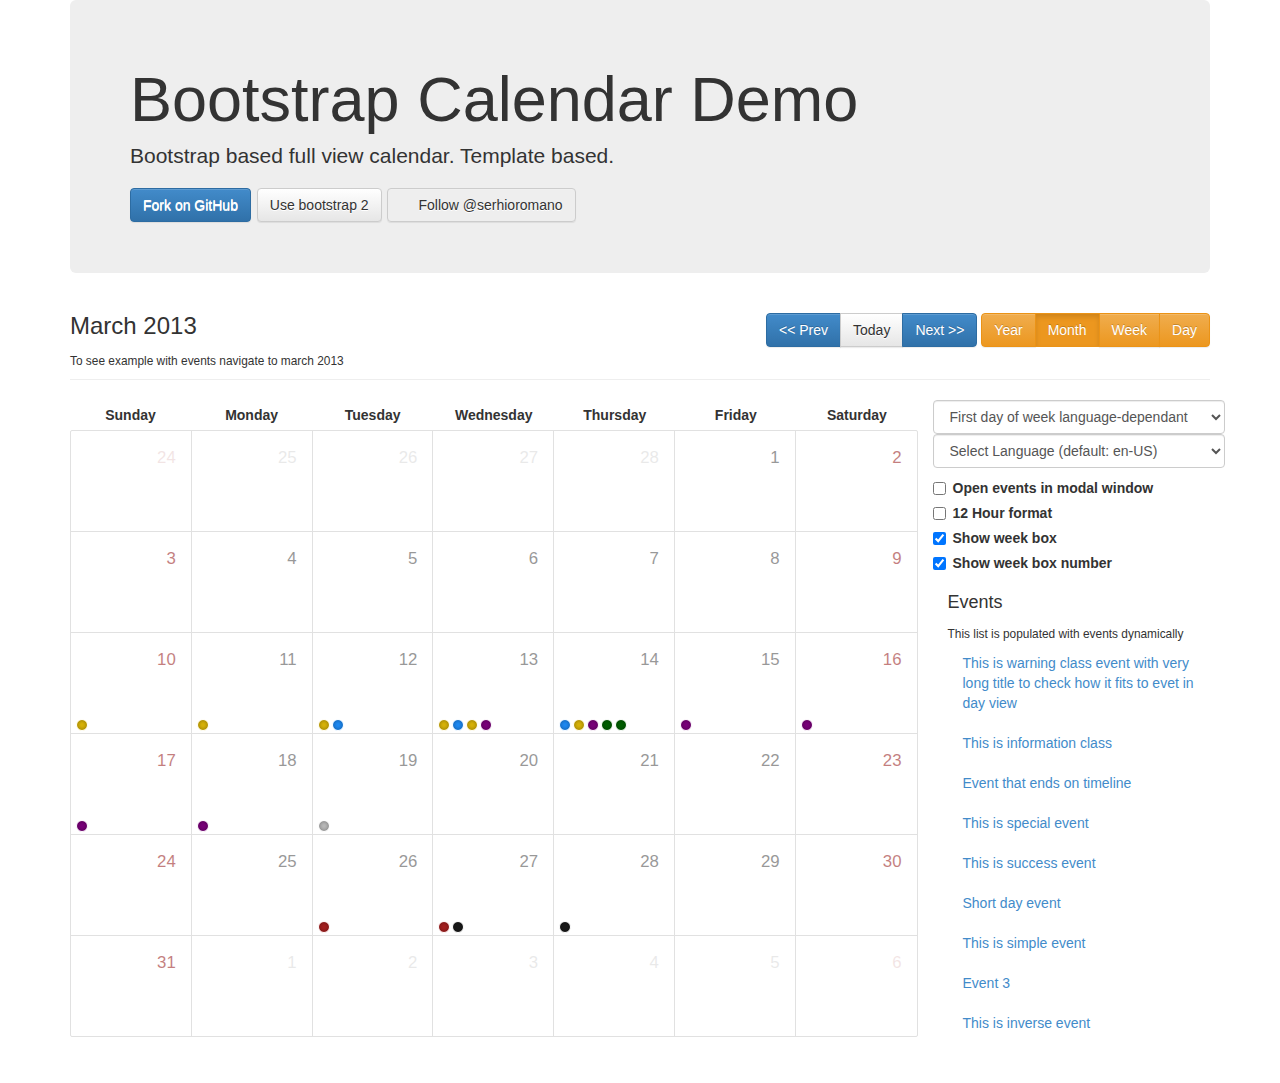
<file: calendar.html>
<!DOCTYPE html>
<html>
<head>
	<title>Twitter Bootstrap jQuery Calendar component</title>

	<meta name="description" content="Full view calendar component for twitter bootstrap with year, month, week, day views.">
	<meta name="keywords" content="jQuery,Bootstrap,Calendar,HTML,CSS,JavaScript,responsive,month,week,year,day">
	<meta name="author" content="Serhioromano">
	<meta charset="UTF-8">

	<link rel="stylesheet" href="components/bootstrap3/css/bootstrap.min.css">
	<link rel="stylesheet" href="components/bootstrap3/css/bootstrap-theme.min.css">
	<link rel="stylesheet" href="css/calendar.css">

	<style type="text/css">
		.btn-twitter {
			padding-left: 30px;
			background: rgba(0, 0, 0, 0) url(https://platform.twitter.com/widgets/images/btn.27237bab4db188ca749164efd38861b0.png) -20px 9px no-repeat;
		}
		.btn-twitter:hover {
			background-position:  -21px -16px;
		}
	</style>
</head>
<body>
<div class="container">
	<div class="jumbotron">
		<h1>Bootstrap Calendar Demo</h1>

		<p>Bootstrap based full view calendar. Template based.</p>

		<a class="btn btn-default btn-primary" href="https://github.com/Serhioromano/bootstrap-calendar">Fork on GitHub</a>
		<a class="btn btn-default" href="index.html">Use bootstrap 2</a>
		<a href="https://twitter.com/serhioromano" class="btn btn-default btn-twitter" data-show-count="false" data-size="large">Follow @serhioromano</a>
		<script>!function(d,s,id){var js,fjs=d.getElementsByTagName(s)[0],p=/^http:/.test(d.location)?'http':'https';if(!d.getElementById(id)){js=d.createElement(s);js.id=id;js.src=p+'://platform.twitter.com/widgets.js';fjs.parentNode.insertBefore(js,fjs);}}(document, 'script', 'twitter-wjs');
		</script>
	</div>

	<div class="page-header">

		<div class="pull-right form-inline">
			<div class="btn-group">
				<button class="btn btn-primary" data-calendar-nav="prev"><< Prev</button>
				<button class="btn btn-default" data-calendar-nav="today">Today</button>
				<button class="btn btn-primary" data-calendar-nav="next">Next >></button>
			</div>
			<div class="btn-group">
				<button class="btn btn-warning" data-calendar-view="year">Year</button>
				<button class="btn btn-warning active" data-calendar-view="month">Month</button>
				<button class="btn btn-warning" data-calendar-view="week">Week</button>
				<button class="btn btn-warning" data-calendar-view="day">Day</button>
			</div>
		</div>

		<h3></h3>
		<small>To see example with events navigate to march 2013</small>
	</div>

	<div class="row">
		<div class="col-md-9">
			<div id="calendar"></div>
		</div>
		<div class="col-md-3">
			<div class="row">
				<select id="first_day" class="form-control">
					<option value="" selected="selected">First day of week language-dependant</option>
					<option value="2">First day of week is Sunday</option>
					<option value="1">First day of week is Monday</option>
				</select>
				<select id="language" class="form-control">
					<option value="">Select Language (default: en-US)</option>
					<option value="bg-BG">Bulgarian</option>
					<option value="nl-NL">Dutch</option>
					<option value="fr-FR">French</option>
					<option value="de-DE">German</option>
					<option value="el-GR">Greek</option>
					<option value="hu-HU">Hungarian</option>
					<option value="id-ID">Bahasa Indonesia</option>
					<option value="it-IT">Italian</option>
					<option value="pl-PL">Polish</option>
					<option value="pt-BR">Portuguese (Brazil)</option>
					<option value="ro-RO">Romania</option>
					<option value="es-CO">Spanish (Colombia)</option>
					<option value="es-MX">Spanish (Mexico)</option>
					<option value="es-ES">Spanish (Spain)</option>
					<option value="ru-RU">Russian</option>
					<option value="sk-SR">Slovak</option>
					<option value="sv-SE">Swedish</option>
					<option value="ko-KR">Korean</option>
					<option value="zh-TW">繁體中文</option>
					<option value="th-TH">Thai (Thailand)</option>
				</select>
				<label class="checkbox">
					<input type="checkbox" value="#events-modal" id="events-in-modal"> Open events in modal window
				</label>
				<label class="checkbox">
					<input type="checkbox" id="format-12-hours"> 12 Hour format
				</label>
				<label class="checkbox">
					<input type="checkbox" id="show_wb" checked> Show week box
				</label>
				<label class="checkbox">
					<input type="checkbox" id="show_wbn" checked> Show week box number
				</label>
			</div>

			<h4>Events</h4>
			<small>This list is populated with events dynamically</small>
			<ul id="eventlist" class="nav nav-list"></ul>
		</div>
	</div>

	<div class="clearfix"></div>
	<br><br>
	<div id="disqus_thread"></div>
	<noscript>Please enable JavaScript to view the <a href="http://disqus.com/?ref_noscript">comments powered by Disqus.</a></noscript>

	<div class="modal fade" id="events-modal" tabindex="-1" role="dialog" aria-labelledby="myModalLabel" aria-hidden="true">
		<div class="modal-dialog">
			<div class="modal-content">
				<div class="modal-header">
					<button type="button" class="close" data-dismiss="modal" aria-hidden="true">&times;</button>
					<h3 class="modal-title">Event</h3>
				</div>
				<div class="modal-body" style="height: 400px">
				</div>
				<div class="modal-footer">
					<button type="button" class="btn btn-default" data-dismiss="modal">Close</button>
				</div>
			</div>
		</div>
	</div>

	<script type="text/javascript" src="components/jquery/jquery.min.js"></script>
	<script type="text/javascript" src="components/underscore/underscore-min.js"></script>
	<script type="text/javascript" src="components/bootstrap3/js/bootstrap.min.js"></script>
	<script type="text/javascript" src="components/jstimezonedetect/jstz.min.js"></script>
	<script type="text/javascript" src="js/language/bg-BG.js"></script>
	<script type="text/javascript" src="js/language/nl-NL.js"></script>
	<script type="text/javascript" src="js/language/fr-FR.js"></script>
	<script type="text/javascript" src="js/language/de-DE.js"></script>
	<script type="text/javascript" src="js/language/el-GR.js"></script>
	<script type="text/javascript" src="js/language/it-IT.js"></script>
	<script type="text/javascript" src="js/language/hu-HU.js"></script>
	<script type="text/javascript" src="js/language/pl-PL.js"></script>
	<script type="text/javascript" src="js/language/pt-BR.js"></script>
	<script type="text/javascript" src="js/language/ro-RO.js"></script>
	<script type="text/javascript" src="js/language/es-CO.js"></script>
	<script type="text/javascript" src="js/language/es-MX.js"></script>
	<script type="text/javascript" src="js/language/es-ES.js"></script>
	<script type="text/javascript" src="js/language/ru-RU.js"></script>
	<script type="text/javascript" src="js/language/sk-SR.js"></script>
	<script type="text/javascript" src="js/language/sv-SE.js"></script>
	<script type="text/javascript" src="js/language/zh-TW.js"></script>
	<script type="text/javascript" src="js/language/cs-CZ.js"></script>
	<script type="text/javascript" src="js/language/ko-KR.js"></script>
	<script type="text/javascript" src="js/language/id-ID.js"></script>
	<script type="text/javascript" src="js/language/th-TH.js"></script>
	<script type="text/javascript" src="js/calendar.js"></script>
	<script type="text/javascript" src="js/app.js"></script>

	<script type="text/javascript">
		var disqus_shortname = 'bootstrapcalendar'; // required: replace example with your forum shortname
		(function() {
			var dsq = document.createElement('script'); dsq.type = 'text/javascript'; dsq.async = true;
			dsq.src = '//' + disqus_shortname + '.disqus.com/embed.js';
			(document.getElementsByTagName('head')[0] || document.getElementsByTagName('body')[0]).appendChild(dsq);
		})();
	</script>
</div>
</body>
</html>
</file>
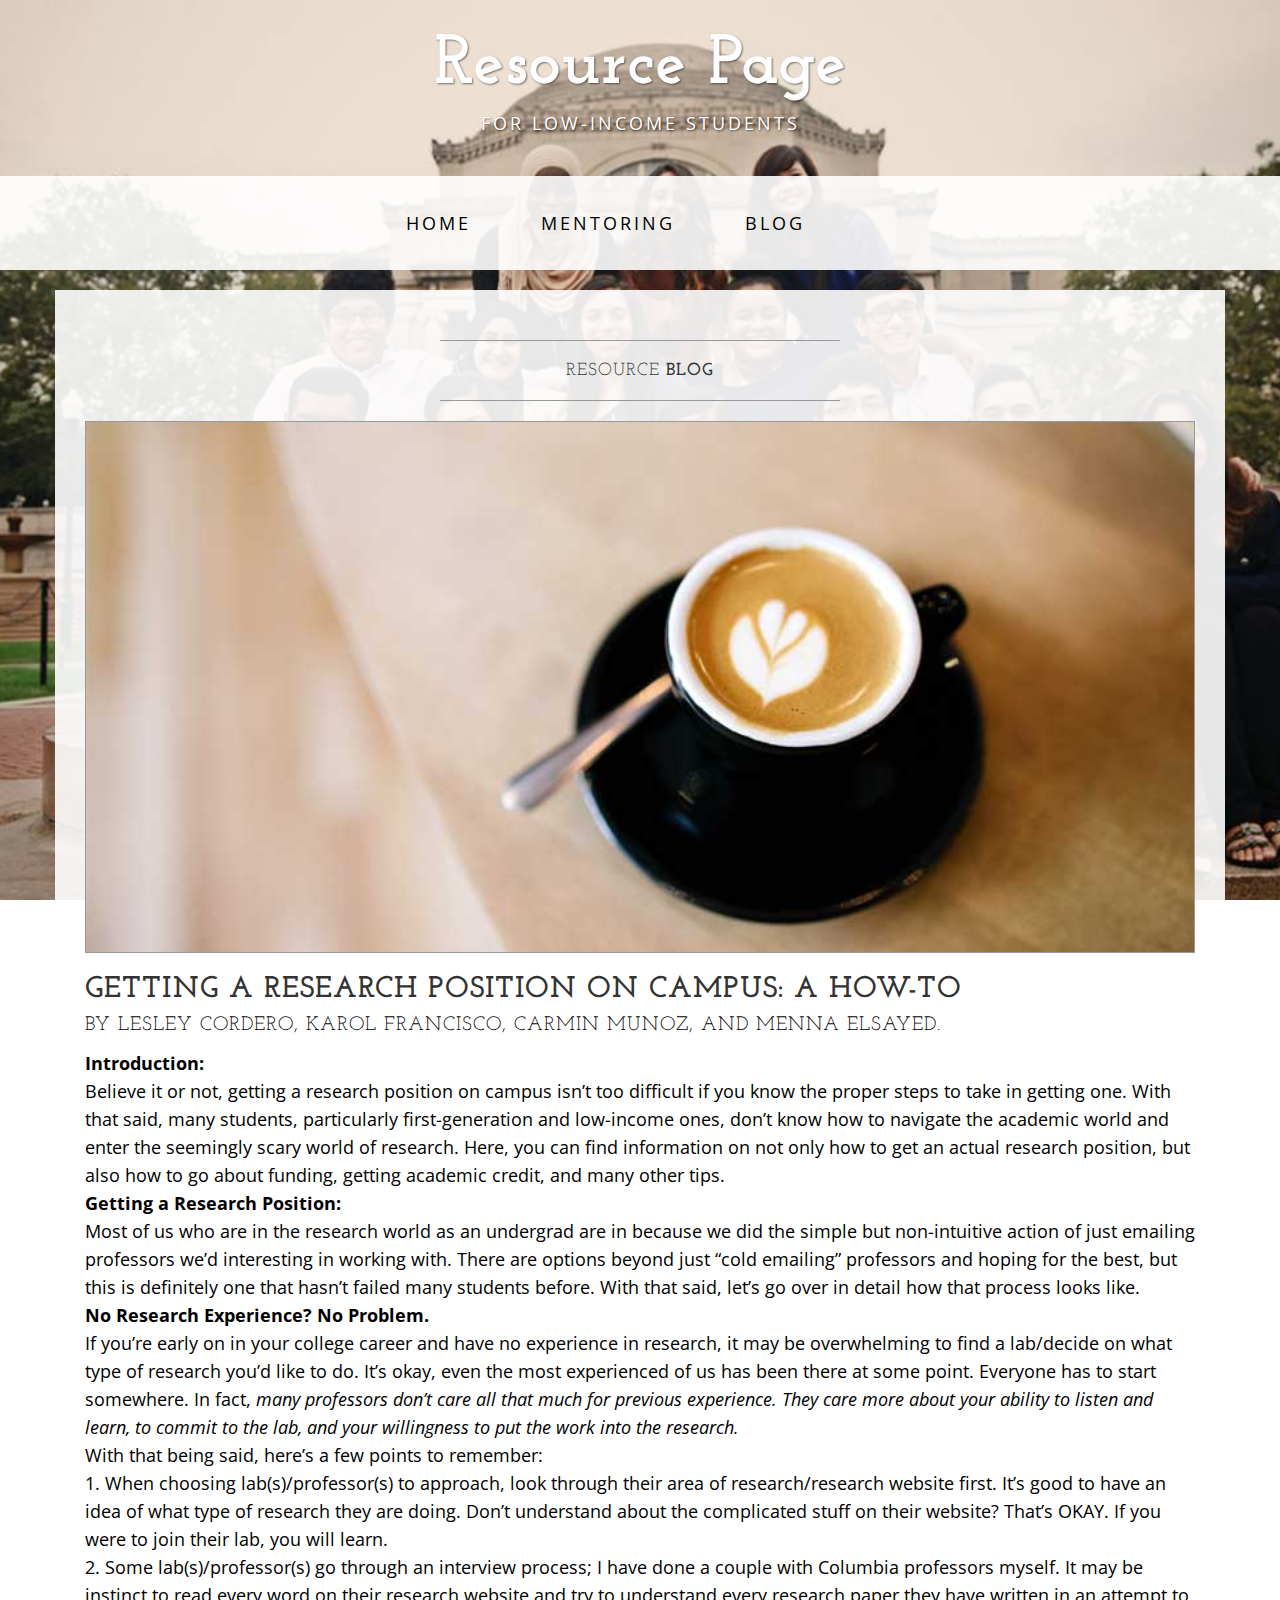
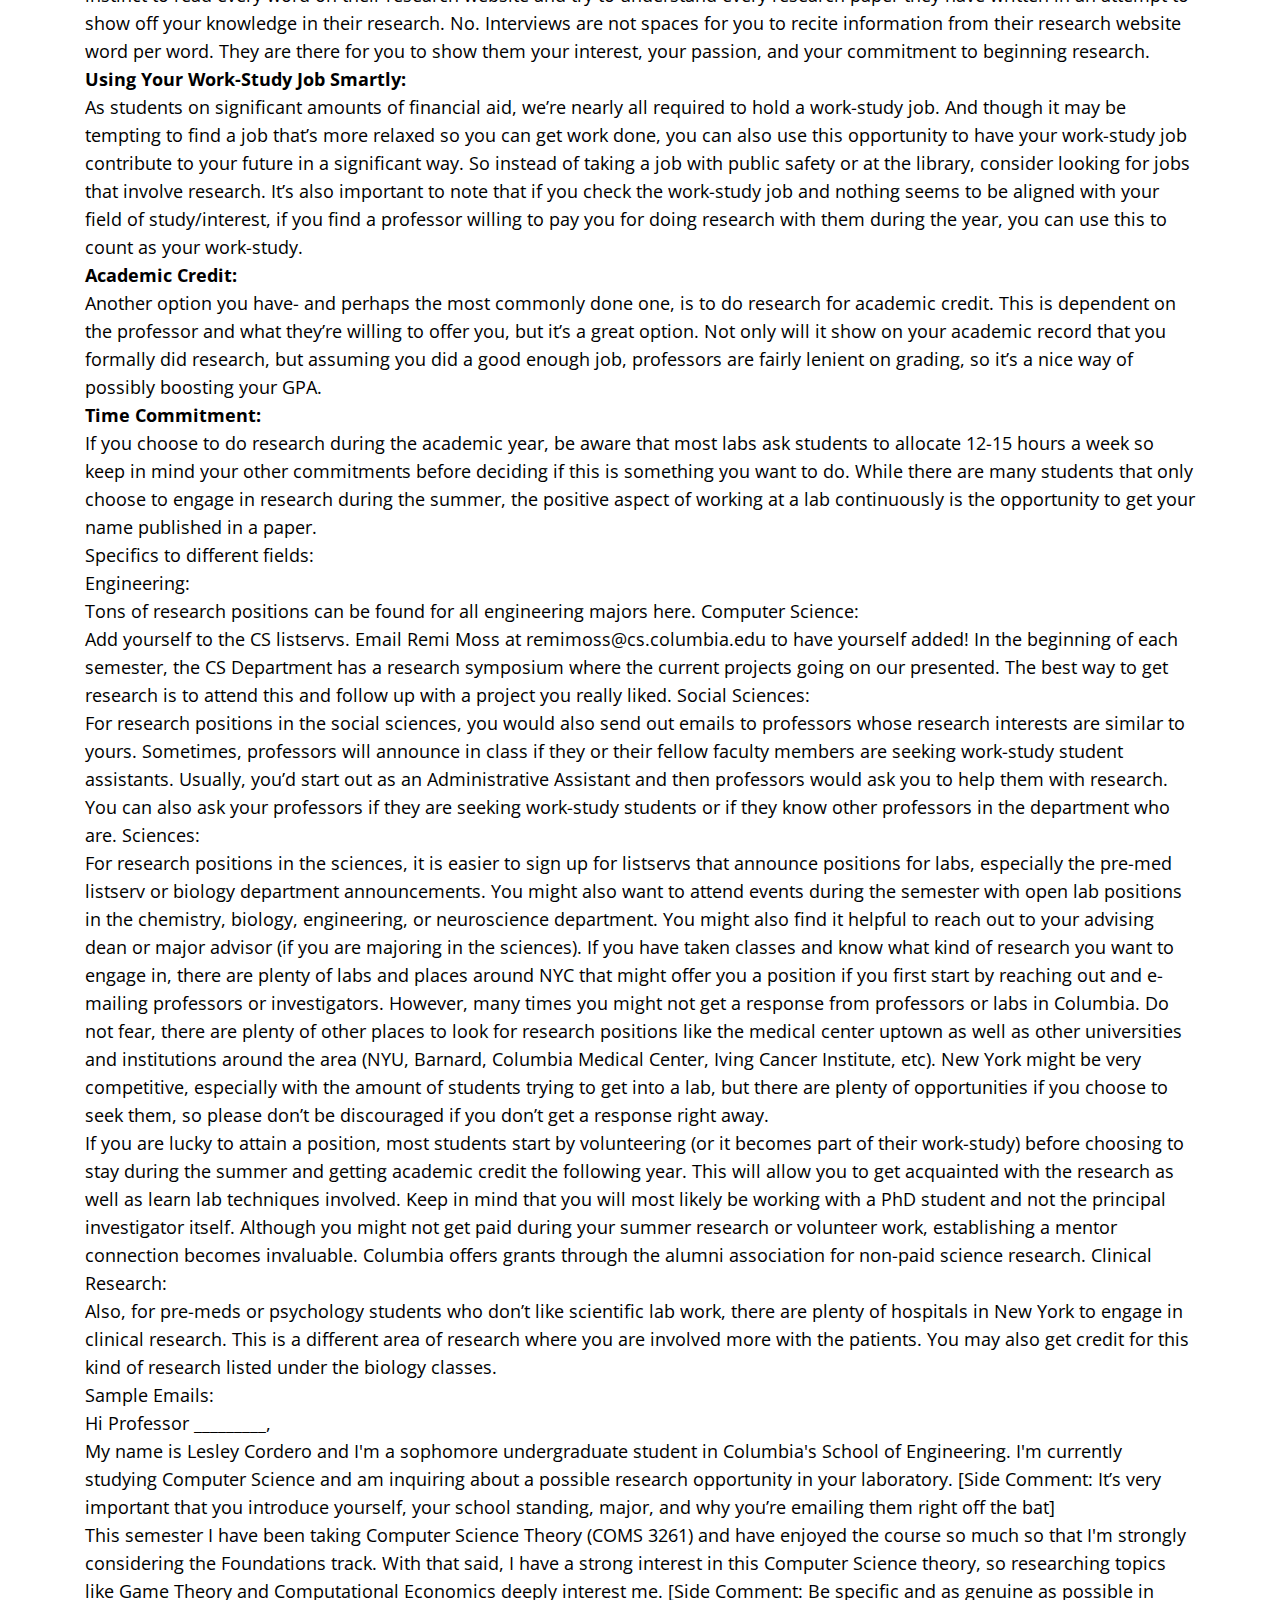
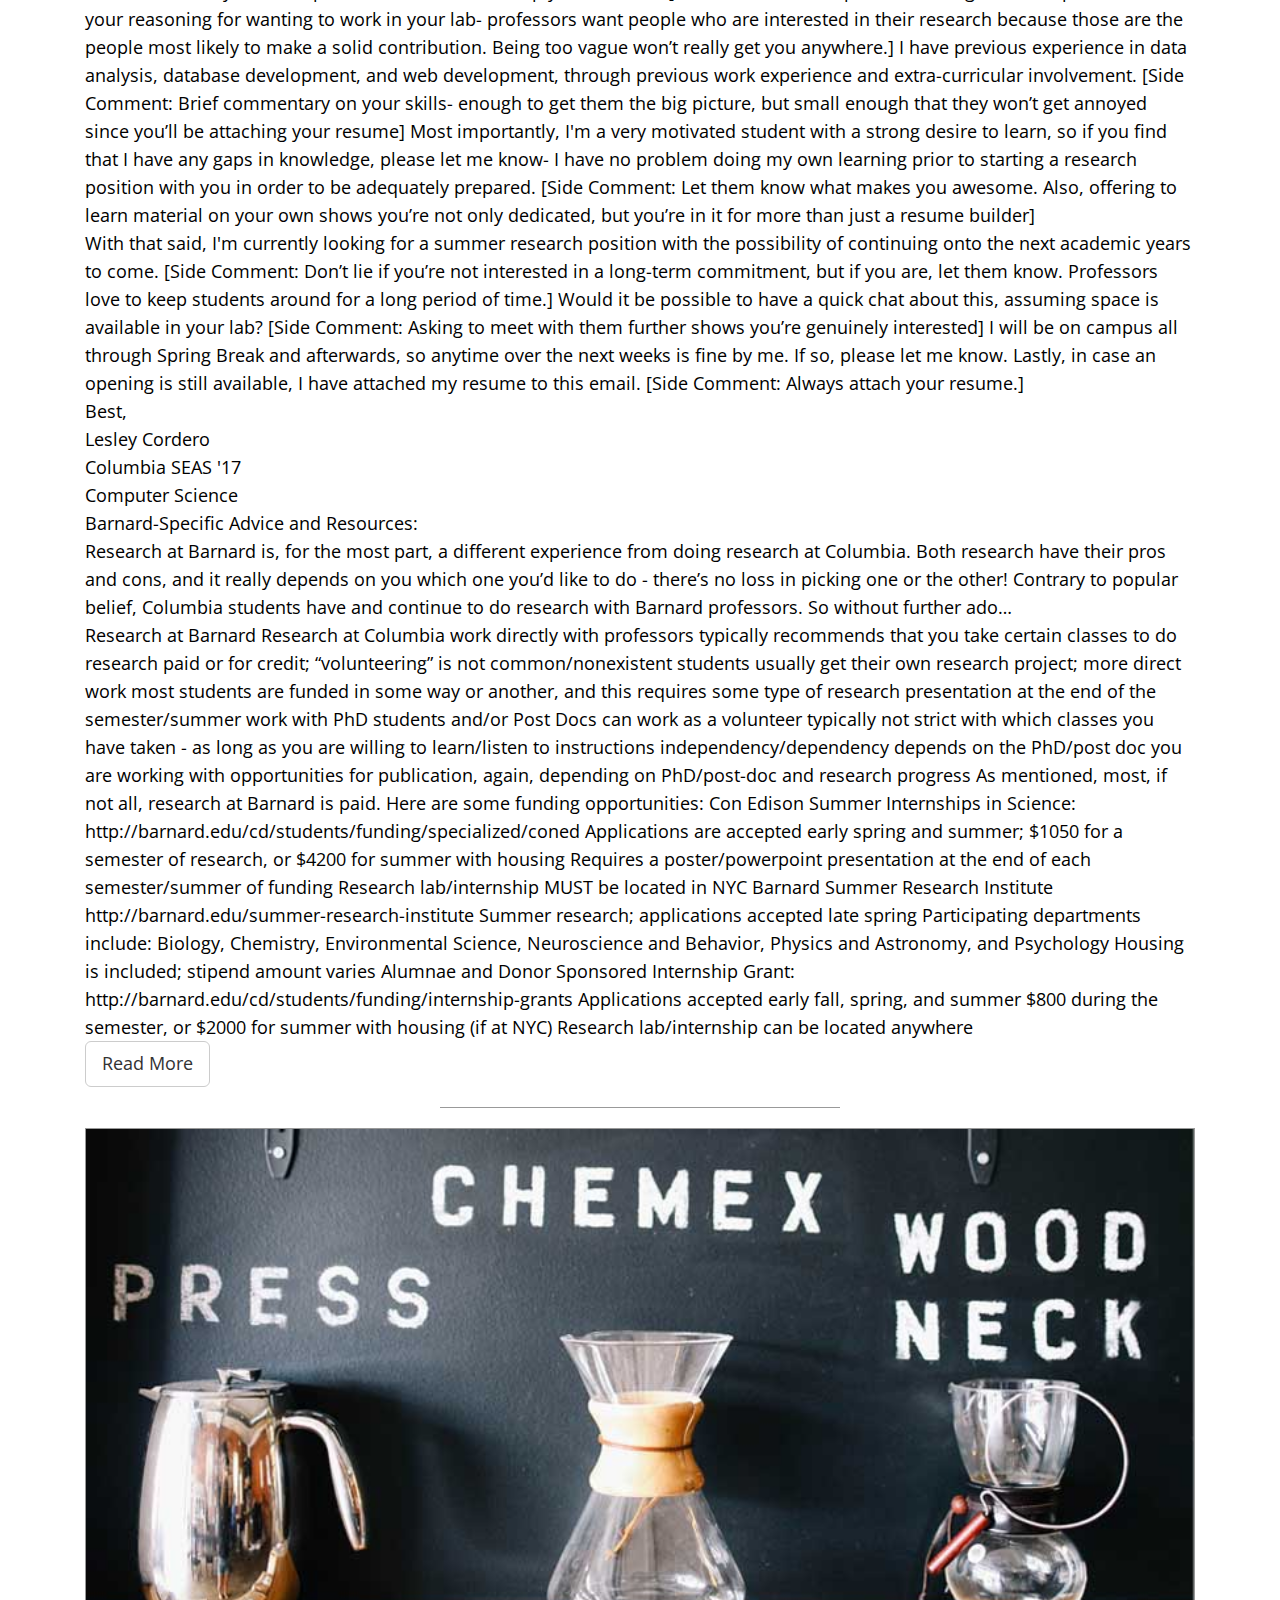
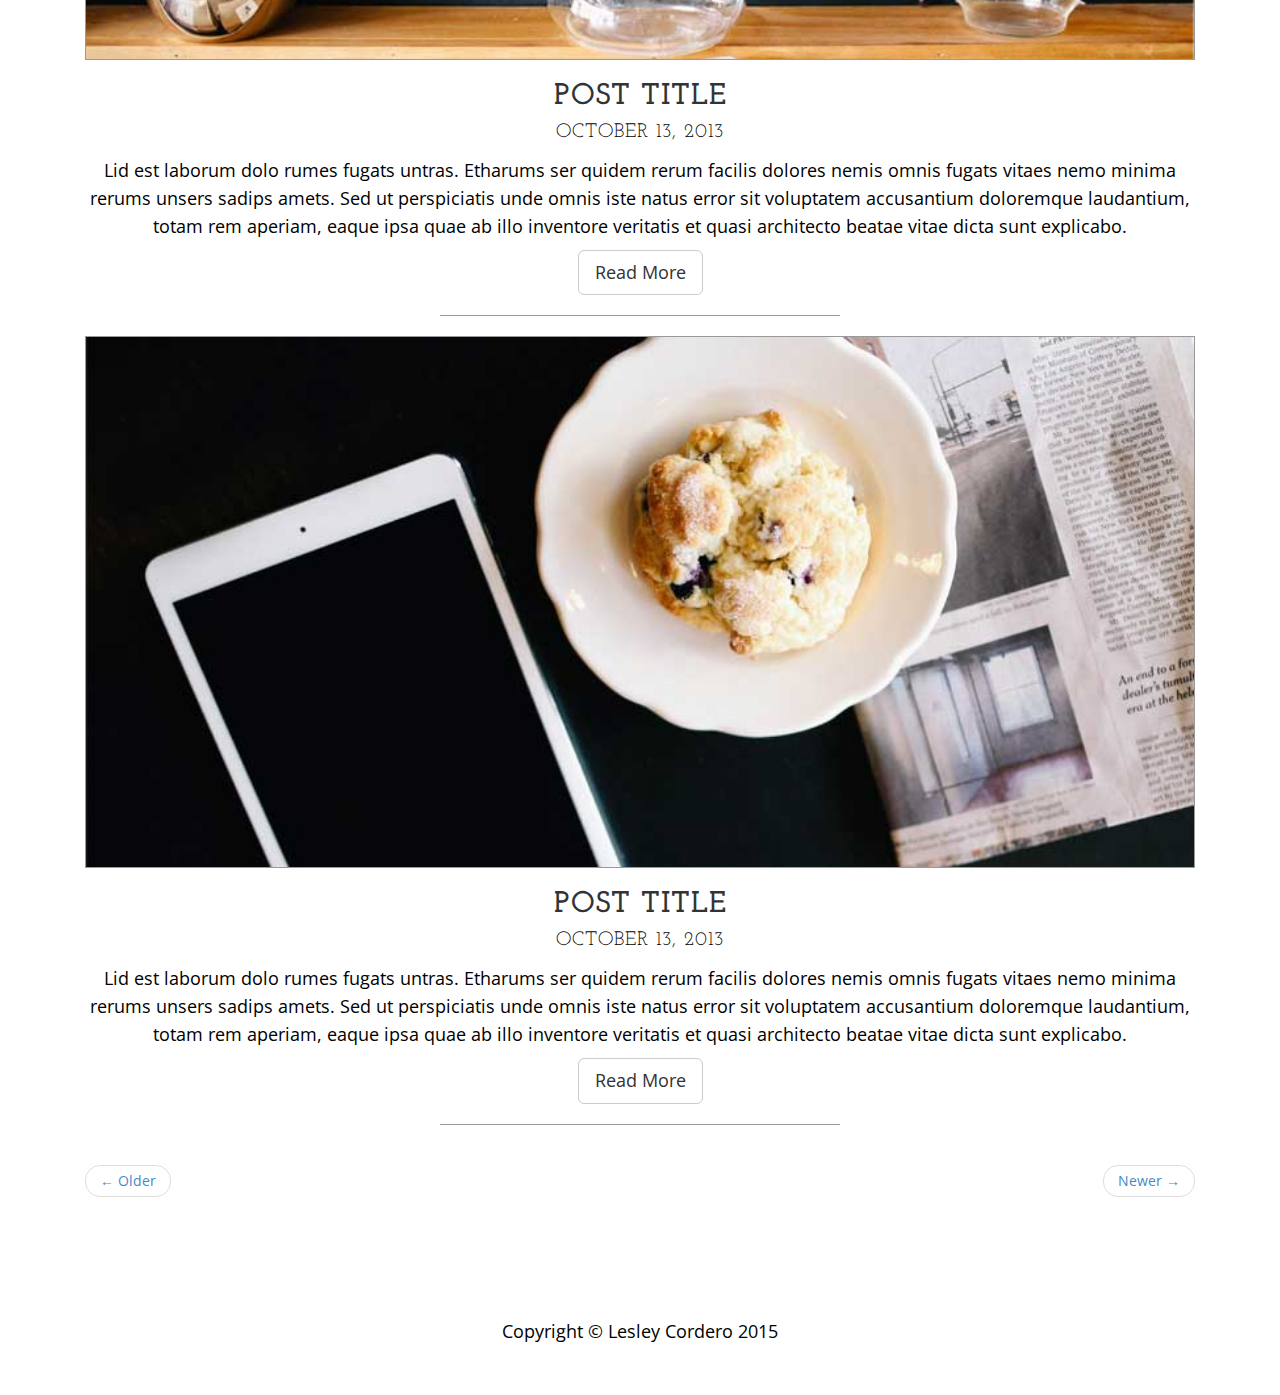
<file: resources.html>
<!DOCTYPE html>
<html lang="en">

<head>

    <meta charset="utf-8">
    <meta http-equiv="X-UA-Compatible" content="IE=edge">
    <meta name="viewport" content="width=device-width, initial-scale=1">
    <meta name="description" content="">
    <meta name="author" content="">

    <title>Resource Page</title>

    <!-- Bootstrap Core CSS -->
    <link href="css/bootstrap.min.css" rel="stylesheet">

    <!-- Custom CSS -->
    <link href="css/business-casual.css" rel="stylesheet">

    <!-- Fonts -->
    <link href="http://fonts.googleapis.com/css?family=Open+Sans:300italic,400italic,600italic,700italic,800italic,400,300,600,700,800" rel="stylesheet" type="text/css">
    <link href="http://fonts.googleapis.com/css?family=Josefin+Slab:100,300,400,600,700,100italic,300italic,400italic,600italic,700italic" rel="stylesheet" type="text/css">

    <!-- HTML5 Shim and Respond.js IE8 support of HTML5 elements and media queries -->
    <!-- WARNING: Respond.js doesn't work if you view the page via file:// -->
    <!--[if lt IE 9]>
        <script src="https://oss.maxcdn.com/libs/html5shiv/3.7.0/html5shiv.js"></script>
        <script src="https://oss.maxcdn.com/libs/respond.js/1.4.2/respond.min.js"></script>
    <![endif]-->

</head>

<body>

    <div class="brand">Resource Page</div>
    <div class="address-bar">for Low-Income Students</div>

    <!-- Navigation -->
    <nav class="navbar navbar-default" role="navigation">
        <div class="container">
            <!-- Brand and toggle get grouped for better mobile display -->
            <div class="navbar-header">
                <button type="button" class="navbar-toggle" data-toggle="collapse" data-target="#bs-example-navbar-collapse-1">
                    <span class="sr-only">Toggle navigation</span>
                    <span class="icon-bar"></span>
                    <span class="icon-bar"></span>
                    <span class="icon-bar"></span>
                </button>
                <!-- navbar-brand is hidden on larger screens, but visible when the menu is collapsed -->
                <a class="navbar-brand" href="index.html">Quest Scholars Network</a>
            </div>
            <!-- Collect the nav links, forms, and other content for toggling -->
            <div class="collapse navbar-collapse" id="bs-example-navbar-collapse-1">
                <ul class="nav navbar-nav">
                    <li>
                        <a href="index.html">Home</a>
                    </li>
                    <li>
                        <a href="mentoring.html">Mentoring</a>
                    </li>
                    <li>
                        <a href="resources.html">Blog</a>
                    </li>
                    <li>
                        <a href="#"></a>
                    </li>
                </ul>
            </div>
            <!-- /.navbar-collapse -->
        </div>
        <!-- /.container -->
    </nav>

    <div class="container">

        <div class="row">
            <div class="box">
                <div class="col-lg-12">
                    <hr>
                    <h2 class="intro-text text-center">Resource
                        <strong>blog</strong>
                    </h2>
                    <hr>
                </div>
                <div class="col-lg-12 text-left">
                    <img class="img-responsive img-border img-full" src="img/slide-1.jpg" alt="">
                    <h2>Getting a Research Position On Campus: a How-To
                        <br>
                        <small>by Lesley Cordero, Karol Francisco, Carmin Munoz, and Menna Elsayed.</small>
                    </h2>
                    <p>

<b>Introduction:</b><br>
    Believe it or not, getting a research position on campus isn’t too difficult if you know the proper steps to take in getting one. With that said, many students, particularly first-generation and low-income ones, don’t know how to navigate the academic world and enter the seemingly scary world of research. Here, you can find information on not only how to get an actual research position, but also how to go about funding, getting academic credit, and many other tips. <br>

<b>Getting a Research Position:</b><br>
    Most of us who are in the research world as an undergrad are in because we did the simple but non-intuitive action of just emailing professors we’d interesting in working with. There are options beyond just “cold emailing” professors and hoping for the best, but this is definitely one that hasn’t failed many students before. With that said, let’s go over in detail how that process looks like. <br>

<b>No Research Experience? No Problem.</b><br>
    If you’re early on in your college career and have no experience in research, it may be overwhelming to find a lab/decide on what type of research you’d like to do. It’s okay, even the most experienced of us has been there at some point. Everyone has to start somewhere. In fact, <i>many professors don’t care all that much for previous experience. They care more about your ability to listen and learn, to commit to the lab, and your willingness to put the work into the research.</i> <br>
    With that being said, here’s a few points to remember:<br>
    
1. When choosing lab(s)/professor(s) to approach, look through their area of research/research website first. It’s good to have an idea of what type of research they are doing. Don’t understand about the complicated stuff on their website? That’s OKAY. If you were to join their lab, you will learn.<br>

2. Some lab(s)/professor(s) go through an interview process; I have done a couple with Columbia professors myself. It may be instinct to read every word on their research website and try to understand every research paper they have written in an attempt to show off your knowledge in their research. No. Interviews are not spaces for you to recite information from their research website word per word. They are there for you to show them your interest, your passion, and your commitment to beginning research.<br>
    
<b>Using Your Work-Study Job Smartly: </b><br>
    As students on significant amounts of financial aid, we’re nearly all required to hold a work-study job. And though it may be tempting to find a job that’s more relaxed so you can get work done, you can also use this opportunity to have your work-study job contribute to your future in a significant way. 
    So instead of taking a job with public safety or at the library, consider looking for jobs that involve research. It’s also important to note that if you check the work-study job and nothing seems to be aligned with your field of study/interest, if you find a professor willing to pay you for doing research with them during the year, you can use this to count as your work-study. <br>

<b>Academic Credit:</b><br>
    Another option you have- and perhaps the most commonly done one, is to do research for academic credit. This is dependent on the professor and what they’re willing to offer you, but it’s a great option. Not only will it show on your academic record that you formally did research, but assuming you did a good enough job, professors are fairly lenient on grading, so it’s a nice way of possibly boosting your GPA. <br>

<b>Time Commitment:</b><br>
If you choose to do research during the academic year, be aware that most labs ask students to allocate 12-15 hours a week so keep in mind your other commitments before deciding if this is something you want to do. While there are many students that only choose to engage in research during the summer, the positive aspect of working at a lab continuously is the opportunity to get your name published in a paper. <br>

Specifics to different fields: <br>
Engineering: <br>
Tons of research positions can be found for all engineering majors here. 
Computer Science: <br>
Add yourself to the CS listservs. Email Remi Moss at remimoss@cs.columbia.edu to have yourself added!
In the beginning of each semester, the CS Department has a research symposium where the current projects going on our presented. The best way to get research is to attend this and follow up with a project you really liked.
Social Sciences:<br>
For research positions in the social sciences, you would also send out emails to professors whose research interests are similar to yours. Sometimes, professors will announce in class if they or their fellow faculty members are seeking work-study student assistants. Usually, you’d start out as an Administrative Assistant and then professors would ask you to help them with research. You can also ask your professors if they are seeking work-study students or if they know other professors in the department who are. 
Sciences:<br>
For research positions in the sciences, it is easier to sign up for listservs that announce positions for labs, especially the pre-med listserv or biology department announcements.
You might also want to attend events during the semester with open lab positions in the chemistry, biology, engineering, or neuroscience department. 
You might also find it helpful to reach out to your advising dean or major advisor (if you are majoring in the sciences). 
If you have taken classes and know what kind of research you want to engage in, there are plenty of labs and places around NYC that might offer you a position if you first start by reaching out and e-mailing professors or investigators. However, many times you might not get a response from professors or labs in Columbia. Do not fear, there are plenty of other places to look for research positions like the medical center uptown as well as other universities and institutions around the area (NYU, Barnard, Columbia Medical Center, Iving Cancer Institute, etc). New York might be very competitive, especially with the amount of students trying to get into a lab, but there are plenty of opportunities if you choose to seek them, so please don’t be discouraged if you don’t get a response right away. <br>
If you are lucky to attain a position, most students start by volunteering (or it becomes part of their work-study) before choosing to stay during the summer and getting academic credit the following year. This will allow you to get acquainted with the research as well as learn lab techniques involved. Keep in mind that you will most likely be working with a PhD student and not the principal investigator itself. Although you might not get paid during your summer research or volunteer work, establishing a mentor connection becomes invaluable. Columbia offers grants through the alumni association for non-paid science research.
Clinical Research:<br>
Also, for pre-meds or psychology students who don’t like scientific lab work, there are plenty of hospitals in New York to engage in clinical research. This is a different area of research where you are involved more with the patients. You may also get credit for this kind of research listed under the biology classes.<br>

Sample Emails:<br>

Hi Professor _________,<br>

My name is Lesley Cordero and I'm a sophomore undergraduate student in Columbia's School of Engineering. I'm currently studying Computer Science and am inquiring about a possible research opportunity in your laboratory. [Side Comment: It’s very important that you introduce yourself, your school standing, major, and why you’re emailing them right off the bat]<br>

This semester I have been taking Computer Science Theory (COMS 3261) and have enjoyed the course so much so that I'm strongly considering the Foundations track. With that said, I have a strong interest in this Computer Science theory, so researching topics like Game Theory and Computational Economics deeply interest me. [Side Comment: Be specific and as genuine as possible in your reasoning for wanting to work in your lab- professors want people who are interested in their research because those are the people most likely to make a solid contribution. Being too vague won’t really get you anywhere.] I have previous experience in data analysis, database development, and web development, through previous work experience and extra-curricular involvement. [Side Comment: Brief commentary on your skills- enough to get them the big picture, but small enough that they won’t get annoyed since you’ll be attaching your resume] Most importantly, I'm a very motivated student with a strong desire to learn, so if you find that I have any gaps in knowledge, please let me know- I have no problem doing my own learning prior to starting a research position with you in order to be adequately prepared. [Side Comment: Let them know what makes you awesome. Also, offering to learn material on your own shows you’re not only dedicated, but you’re in it for more than just a resume builder]<br>

With that said, I'm currently looking for a summer research position with the possibility of continuing onto the next academic years to come. [Side Comment: Don’t lie if you’re not interested in a long-term commitment, but if you are, let them know. Professors love to keep students around for a long period of time.] Would it be possible to have a quick chat about this, assuming space is available in your lab? [Side Comment: Asking to meet with them further shows you’re genuinely interested] I will be on campus all through Spring Break and afterwards, so anytime over the next weeks is fine by me. If so, please let me know. Lastly, in case an opening is still available, I have attached my resume to this email. [Side Comment: Always attach your resume.]<br>

Best,<br>
Lesley Cordero<br>
Columbia SEAS '17<br>
Computer Science<br>

Barnard-Specific Advice and Resources:<br>

Research at Barnard is, for the most part, a different experience from doing research at Columbia. Both research have their pros and cons, and it really depends on you which one you’d like to do - there’s no loss in picking one or the other! Contrary to popular belief, Columbia students have and continue to do research with Barnard professors. So without further ado…<br>

Research at Barnard
Research at Columbia
work directly with professors
typically recommends that you take certain classes to do research
paid or for credit; “volunteering” is not common/nonexistent
students usually get their own research project; more direct work
most students are funded in some way or another, and this requires some type of research presentation at the end of the semester/summer

work with PhD students and/or Post Docs
can work as a volunteer
typically not strict with which classes you have taken - as long as you are willing to learn/listen to instructions
independency/dependency depends on the PhD/post doc you are working with
opportunities for publication, again, depending on PhD/post-doc and research progress

As mentioned, most, if not all, research at Barnard is paid. Here are some funding opportunities:

Con Edison Summer Internships in Science: http://barnard.edu/cd/students/funding/specialized/coned
Applications are accepted early spring and summer;
$1050 for a semester of research, or $4200 for summer with housing
Requires a poster/powerpoint presentation at the end of each semester/summer of funding
Research lab/internship MUST be located in NYC

Barnard Summer Research Institute
http://barnard.edu/summer-research-institute
Summer research; applications accepted late spring
Participating departments include: Biology, Chemistry, Environmental Science, Neuroscience and Behavior, Physics and Astronomy, and Psychology
Housing is included; stipend amount varies

Alumnae and Donor Sponsored Internship Grant:
http://barnard.edu/cd/students/funding/internship-grants
Applications accepted early fall, spring, and summer
$800 during the semester, or $2000 for summer with housing (if at NYC)
Research lab/internship can be located anywhere<br>


                    <a href="#" class="btn btn-default btn-lg">Read More</a>
                    <hr>
                </div>
                <div class="col-lg-12 text-center">
                    <img class="img-responsive img-border img-full" src="img/slide-2.jpg" alt="">
                    <h2>Post Title
                        <br>
                        <small>October 13, 2013</small>
                    </h2>
                    <p>Lid est laborum dolo rumes fugats untras. Etharums ser quidem rerum facilis dolores nemis omnis fugats vitaes nemo minima rerums unsers sadips amets. Sed ut perspiciatis unde omnis iste natus error sit voluptatem accusantium doloremque laudantium, totam rem aperiam, eaque ipsa quae ab illo inventore veritatis et quasi architecto beatae vitae dicta sunt explicabo.</p>
                    <a href="#" class="btn btn-default btn-lg">Read More</a>
                    <hr>
                </div>
                <div class="col-lg-12 text-center">
                    <img class="img-responsive img-border img-full" src="img/slide-3.jpg" alt="">
                    <h2>Post Title
                        <br>
                        <small>October 13, 2013</small>
                    </h2>
                    <p>Lid est laborum dolo rumes fugats untras. Etharums ser quidem rerum facilis dolores nemis omnis fugats vitaes nemo minima rerums unsers sadips amets. Sed ut perspiciatis unde omnis iste natus error sit voluptatem accusantium doloremque laudantium, totam rem aperiam, eaque ipsa quae ab illo inventore veritatis et quasi architecto beatae vitae dicta sunt explicabo.</p>
                    <a href="#" class="btn btn-default btn-lg">Read More</a>
                    <hr>
                </div>
                <div class="col-lg-12 text-center">
                    <ul class="pager">
                        <li class="previous"><a href="#">&larr; Older</a>
                        </li>
                        <li class="next"><a href="#">Newer &rarr;</a>
                        </li>
                    </ul>
                </div>
            </div>
        </div>

    </div>
    <!-- /.container -->

    <footer>
        <div class="container">
            <div class="row">
                <div class="col-lg-12 text-center">
                    <p>Copyright &copy; Lesley Cordero 2015</p>
                </div>
            </div>
        </div>
    </footer>

    <!-- jQuery -->
    <script src="js/jquery.js"></script>

    <!-- Bootstrap Core JavaScript -->
    <script src="js/bootstrap.min.js"></script>

</body>

</html>
</file>
<file: css/calendar.css>
[class*="cal-cell"] {
  float: left;
  margin-left: 0;
  min-height: 1px;
}
.cal-row-fluid {
  width: 100%;
  *zoom: 1;
}
.cal-row-fluid:before,
.cal-row-fluid:after {
  display: table;
  content: "";
  line-height: 0;
}
.cal-row-fluid:after {
  clear: both;
}
.cal-row-fluid [class*="cal-cell"] {
  display: block;
  width: 100%;
  -webkit-box-sizing: border-box;
  -moz-box-sizing: border-box;
  box-sizing: border-box;
  float: left;
  margin-left: 0%;
  *margin-left: -0.05213764337851929%;
}
.cal-row-fluid [class*="cal-cell"]:first-child {
  margin-left: 0;
}
.cal-row-fluid .controls-row [class*="cal-cell"] + [class*="cal-cell"] {
  margin-left: 0%;
}
.cal-row-fluid .cal-cell7 {
  width: 100%;
  *width: 99.94669509594883%;
}
.cal-row-fluid .cal-cell6 {
  width: 85.71428571428571%;
  *width: 85.66098081023453%;
}
.cal-row-fluid .cal-cell5 {
  width: 71.42857142857142%;
  *width: 71.37526652452024%;
}
.cal-row-fluid .cal-cell4 {
  width: 57.14285714285714%;
  *width: 57.089552238805965%;
}
.cal-row-fluid .cal-cell3 {
  width: 42.857142857142854%;
  *width: 42.80383795309168%;
}
.cal-row-fluid .cal-cell2 {
  width: 28.57142857142857%;
  *width: 28.518123667377395%;
}
.cal-row-fluid .cal-cell1 {
  width: 14.285714285714285%;
  *width: 14.232409381663112%;
}
.cal-week-box .cal-offset7,
.cal-row-fluid .cal-offset7,
.cal-row-fluid .cal-offset7:first-child {
  margin-left: 100%;
  *margin-left: 99.89339019189765%;
}
.cal-week-box .cal-offset6,
.cal-row-fluid .cal-offset6,
.cal-row-fluid .cal-offset6:first-child {
  margin-left: 85.71428571428571%;
  *margin-left: 85.60767590618336%;
}
.cal-week-box .cal-offset5,
.cal-row-fluid .cal-offset5,
.cal-row-fluid .cal-offset5:first-child {
  margin-left: 71.42857142857142%;
  *margin-left: 71.32196162046907%;
}
.cal-week-box .cal-offset4,
.cal-row-fluid .cal-offset4,
.cal-row-fluid .cal-offset4:first-child {
  margin-left: 57.14285714285714%;
  *margin-left: 57.03624733475479%;
}
.cal-week-box .cal-offset3,
.cal-row-fluid .cal-offset3,
.cal-row-fluid .cal-offset3:first-child {
  margin-left: 42.857142857142854%;
  *margin-left: 42.750533049040506%;
}
.cal-week-box .cal-offset2,
.cal-row-fluid .cal-offset2,
.cal-row-fluid .cal-offset2:first-child {
  margin-left: 28.57142857142857%;
  *margin-left: 28.46481876332622%;
}
.cal-week-box .cal-offset1,
.cal-row-fluid .cal-offset1,
.cal-row-fluid .cal-offset1:first-child {
  margin-left: 14.285714285714285%;
  *margin-left: 14.17910447761194%;
}
.cal-row-fluid .cal-cell1 {
  width: 14.285714285714285%;
  *width: 14.233576642335766%;
}
[class*="cal-cell"].hide,
.cal-row-fluid [class*="cal-cell"].hide {
  display: none;
}
[class*="cal-cell"].pull-right,
.cal-row-fluid [class*="cal-cell"].pull-right {
  float: right;
}
.cal-row-head [class*="cal-cell"]:first-child,
.cal-row-head [class*="cal-cell"] {
  min-height: auto;
  overflow: hidden;
  text-overflow: ellipsis;
}
.cal-events-num {
  margin-top: 20px;
}
.cal-month-day {
  position: relative;
  display: block;
  width: 100%;
}
#cal-week-box {
  position: absolute;
  width: 70px;
  left: -71px;
  top: -1px;
  padding: 8px 5px;
  cursor: pointer;
}
#cal-day-tick {
  position: absolute;
  right: 50%;
  bottom: -21px;
  padding: 0px 5px;
  cursor: pointer;
  z-index: 5;
  text-align: center;
  width: 26px;
  margin-right: -17px;
}
.cal-year-box #cal-day-tick {
  margin-right: -7px;
}
#cal-slide-box {
  position: relative;
}
#cal-slide-tick {
  position: absolute;
  width: 16px;
  margin-left: -7px;
  height: 9px;
  top: -1px;
  z-index: 1;
}
#cal-slide-tick.tick-month1 {
  left: 12.5%;
}
#cal-slide-tick.tick-month2 {
  left: 37.5%;
}
#cal-slide-tick.tick-month3 {
  left: 62.5%;
}
#cal-slide-tick.tick-month4 {
  left: 87.5%;
}
#cal-slide-tick.tick-day1 {
  left: 7.14285714285715%;
}
#cal-slide-tick.tick-day2 {
  left: 21.42857142857143%;
}
#cal-slide-tick.tick-day3 {
  left: 35.71428571428572%;
}
#cal-slide-tick.tick-day4 {
  left: 50%;
}
#cal-slide-tick.tick-day5 {
  left: 64.2857142857143%;
}
#cal-slide-tick.tick-day6 {
  left: 78.57142857142859%;
}
#cal-slide-tick.tick-day7 {
  left: 92.85714285714285%;
}
.events-list {
  position: absolute;
  bottom: 0;
  left: 0;
  overflow: hidden;
}
#cal-slide-content ul.unstyled {
  margin-bottom: 0;
}
.cal-week-box {
  position: relative;
}
.cal-week-box [data-event-class] {
  white-space: nowrap;
  height: 30px;
  margin: 1px 1px;
  line-height: 30px;
  text-overflow: ellipsis;
  overflow: hidden;
  padding-left: 10px;
}
.cal-week-box .cal-column {
  position: absolute;
  height: 100%;
  z-index: -1;
}
.cal-week-box .arrow-before,
.cal-week-box .arrow-after {
  position: relative;
}
.cal-week-box .arrow-after:after {
  content: "";
  position: absolute;
  top: 0px;
  width: 0;
  height: 0;
  right: 0;
  border-top: 15px solid #ffffff;
  border-left: 8px solid;
  border-bottom: 15px solid #FFFFFF;
}
.cal-week-box .arrow-before:before {
  content: "";
  position: absolute;
  top: 0px;
  width: 0;
  height: 0;
  left: 1px;
  border-top: 15px solid transparent;
  border-left: 8px solid #FFFFFF;
  border-bottom: 15px solid transparent;
}
#cal-day-box {
  text-wrap: none;
}
#cal-day-box .cal-day-hour-part {
  height: 30px;
  box-sizing: border-box;
  -moz-box-sizing: border-box;
  -webkit-box-sizing: border-box;
  border-bottom: thin dashed #e1e1e1;
}
#cal-day-box .cal-day-hour .day-highlight {
  height: 30px;
}
#cal-day-box .cal-hours {
  font-weight: bolder;
}
#cal-day-box .cal-day-hour:nth-child(odd) {
  background-color: #fafafa;
}
#cal-day-box #cal-day-panel {
  position: relative;
  padding-left: 60px;
}
#cal-day-box #cal-day-panel-hour {
  position: absolute;
  width: 100%;
  margin-left: -60px;
}
#cal-day-box .day-event {
  position: relative;
  max-width: 200px;
  overflow: hidden;
}
#cal-day-box .day-highlight {
  line-height: 30px;
  padding-left: 8px;
  padding-right: 8px;
  box-sizing: border-box;
  -moz-box-sizing: border-box;
  -webkit-box-sizing: border-box;
  border: 1px solid #c3c3c3;
  margin: 1px 1px;
  overflow: hidden;
  text-overflow: ellipsis;
}
#cal-day-box .day-highlight.dh-event-important {
  border: 1px solid #ad2121;
}
#cal-day-box .day-highlight.dh-event-warning {
  border: 1px solid #e3bc08;
}
#cal-day-box .day-highlight.dh-event-info {
  border: 1px solid #1e90ff;
}
#cal-day-box .day-highlight.dh-event-inverse {
  border: 1px solid #1b1b1b;
}
#cal-day-box .day-highlight.dh-event-success {
  border: 1px solid #006400;
}
#cal-day-box .day-highlight.dh-event-special {
  background-color: #ffe6ff;
  border: 1px solid #800080;
}
.event {
  display: block;
  background-color: #c3c3c3;
  width: 12px;
  height: 12px;
  margin-right: 2px;
  margin-bottom: 2px;
  -webkit-box-shadow: inset 0px 0px 5px 0px rgba(0, 0, 0, 0.4);
  box-shadow: inset 0px 0px 5px 0px rgba(0, 0, 0, 0.4);
  border-radius: 8px;
  border: 1px solid #ffffff;
}
.event-block {
  display: block;
  background-color: #c3c3c3;
  width: 20px;
  height: 100%;
}
.cal-event-list .event.pull-left {
  margin-top: 3px;
}
.event-important {
  background-color: #ad2121;
}
.event-info {
  background-color: #1e90ff;
}
.event-warning {
  background-color: #e3bc08;
}
.event-inverse {
  background-color: #1b1b1b;
}
.event-success {
  background-color: #006400;
}
.event-special {
  background-color: #800080;
}
.day-highlight:hover,
.day-highlight {
  background-color: #dddddd;
}
.day-highlight.dh-event-important:hover,
.day-highlight.dh-event-important {
  background-color: #fae3e3;
}
.day-highlight.dh-event-warning:hover,
.day-highlight.dh-event-warning {
  background-color: #fdf1ba;
}
.day-highlight.dh-event-info:hover,
.day-highlight.dh-event-info {
  background-color: #d1e8ff;
}
.day-highlight.dh-event-inverse:hover,
.day-highlight.dh-event-inverse {
  background-color: #c1c1c1;
}
.day-highlight.dh-event-success:hover,
.day-highlight.dh-event-success {
  background-color: #caffca;
}
.day-highlight.dh-event-special:hover,
.day-highlight.dh-event-special {
  background-color: #ffe6ff;
}
.cal-row-head [class*="cal-cell"]:first-child,
.cal-row-head [class*="cal-cell"] {
  font-weight: bolder;
  text-align: center;
  border: 0px solid;
  padding: 5px 0;
}
.cal-row-head [class*="cal-cell"] small {
  font-weight: normal;
}
.cal-year-box .row-fluid:hover,
.cal-row-fluid:hover {
  background-color: #fafafa;
}
.cal-month-day {
  height: 100px;
}
[class*="cal-cell"]:hover {
  background-color: #ededed;
}
.cal-year-box [class*="span"],
.cal-month-box [class*="cal-cell"] {
  min-height: 100px;
  border-right: 1px solid #e1e1e1;
  position: relative;
}
.cal-year-box [class*="span"] {
  min-height: 60px;
}
.cal-year-box .row-fluid [class*="span"]:last-child,
.cal-month-box .cal-row-fluid [class*="cal-cell"]:last-child {
  border-right: 0px;
}
.cal-year-box .row-fluid,
.cal-month-box .cal-row-fluid {
  border-bottom: 1px solid #e1e1e1;
  margin-left: 0px;
  margin-right: 0px;
}
.cal-year-box .row-fluid:last-child,
.cal-month-box .cal-row-fluid:last-child {
  border-bottom: 0px;
}
.cal-month-box,
.cal-year-box,
.cal-week-box {
  border-top: 1px solid #e1e1e1;
  border-bottom: 1px solid #e1e1e1;
  border-right: 1px solid #e1e1e1;
  border-left: 1px solid #e1e1e1;
  border-radius: 2px;
}
span[data-cal-date] {
  font-size: 1.2em;
  font-weight: normal;
  opacity: 0.5;
  cursor: pointer;
  transition: all 0.3s ease-in-out;
  -webkit-transition: all 0.1s ease-in-out;
  -moz-transition: all 0.1s ease-in-out;
  -ms-transition: all 0.1s ease-in-out;
  -o-transition: all 0.1s ease-in-out;
  margin-top: 15px;
  margin-right: 15px;
}
span[data-cal-date]:hover {
  opacity: 1;
}
.cal-day-outmonth span[data-cal-date] {
  opacity: 0.1;
  cursor: default;
}
.cal-day-today {
  background-color: #e8fde7;
}
.cal-day-today span[data-cal-date] {
  color: darkgreen;
}
.cal-month-box .cal-day-today span[data-cal-date] {
  font-size: 1.9em;
}
.cal-day-holiday span[data-cal-date] {
  color: #800080;
}
.cal-day-weekend span[data-cal-date] {
  color: darkred;
}
#cal-week-box {
  border: 1px solid #e1e1e1;
  border-right: 0px;
  border-radius: 5px 0 0 5px;
  background-color: #fafafa;
  text-align: right;
}
#cal-day-tick {
  border: 1px solid #e1e1e1;
  border-top: 0px solid;
  border-radius: 0 0 5px 5px;
  background-color: #ededed;
  text-align: center;
}
#cal-slide-box {
  border-top: 0px solid #8c8c8c;
}
#cal-slide-content {
  padding: 20px;
  color: #ffffff;
  background-image: url("../img/dark_wood.png");
  -webkit-box-shadow: inset 0px 0px 15px 0px rgba(0, 0, 0, 0.5);
  box-shadow: inset 0px 0px 15px 0px rgba(0, 0, 0, 0.5);
}
#cal-slide-tick {
  background-image: url("../img/tick.png?2");
}
#cal-slide-content:hover {
  background-color: transparent;
}
#cal-slide-content a.event-item {
  color: #ffffff;
  font-weight: normal;
  line-height: 22px;
}
.events-list {
  max-height: 47px;
  padding-left: 5px;
}
.cal-column {
  border-left: 1px solid #e1e1e1;
}
a.cal-event-week {
  text-decoration: none;
  color: #151515;
}
.badge-important {
  background-color: #b94a48;
}
</file>
<file: css/business-casual.css>
/*!
 * Start Bootstrap - Business Casual Bootstrap Theme (http://startbootstrap.com)
 * Code licensed under the Apache License v2.0.
 * For details, see http://www.apache.org/licenses/LICENSE-2.0.
 */

body {
    font-family: "Open Sans","Helvetica Neue",Helvetica,Arial,sans-serif;
    background: url('../img/bg.jpg') no-repeat center center fixed;
    -webkit-background-size: cover;
    -moz-background-size: cover;
    background-size: cover;
    -o-background-size: cover;
}

h1,
h2,
h3,
h4,
h5,
h6 {
    text-transform: uppercase;
    font-family: "Josefin Slab","Helvetica Neue",Helvetica,Arial,sans-serif;
    font-weight: 700;
    letter-spacing: 1px;
}

p {
    font-size: 1.25em;
    line-height: 1.6;
    color: #000;
}

hr {
    max-width: 400px;
    border-color: #999999;
}

.brand,
.address-bar {
    display: none;
}

.navbar-brand {
    text-transform: uppercase;
    font-weight: 900;
    letter-spacing: 2px;
}

.navbar-nav {
    text-transform: uppercase;
    font-weight: 400;
    letter-spacing: 3px;
}

.img-full {
    min-width: 100%;
}

.brand-before,
.brand-name {
    text-transform: capitalize;
}

.brand-before {
    margin: 15px 0;
}

.brand-name {
    margin: 0;
    font-size: 4em;
}

.tagline-divider {
    margin: 15px auto 3px;
    max-width: 250px;
    border-color: #999999;
}

.box {
    margin-bottom: 20px;
    padding: 30px 15px;
    background: #fff;
    background: rgba(255,255,255,0.9);
}

.intro-text {
    text-transform: uppercase;
    font-size: 1.25em;
    font-weight: 400;
    letter-spacing: 1px;
}

.img-border {
    float: none;
    margin: 0 auto 0;
    border: #999999 solid 1px;
}

.img-left {
    float: none;
    margin: 0 auto 0;
}

footer {
    background: #fff;
    background: rgba(255,255,255,0.9);
}

footer p {
    margin: 0;
    padding: 50px 0;
}

@media screen and (min-width:768px) {
    .brand {
        display: inherit;
        margin: 0;
        padding: 30px 0 10px;
        text-align: center;
        text-shadow: 1px 1px 2px rgba(0,0,0,0.5);
        font-family: "Josefin Slab","Helvetica Neue",Helvetica,Arial,sans-serif;
        font-size: 5em;
        font-weight: 700;
        line-height: normal;
        color: #fff;
    }

    .top-divider {
        margin-top: 0;
    }

    .img-left {
        float: left;
        margin-right: 25px;
    }

    .address-bar {
        display: inherit;
        margin: 0;
        padding: 0 0 40px;
        text-align: center;
        text-shadow: 1px 1px 2px rgba(0,0,0,0.5);
        text-transform: uppercase;
        font-size: 1.25em;
        font-weight: 400;
        letter-spacing: 3px;
        color: #fff;
    }

    .navbar {
        border-radius: 0;
    }

    .navbar-header {
        display: none;
    }

    .navbar {
        min-height: 0;
    }

    .navbar-default {
        border: none;
        background: #fff;
        background: rgba(255,255,255,0.9);
    }

    .nav>li>a {
        padding: 35px;
    }

    .navbar-nav>li>a {
        line-height: normal;
    }

    .navbar-nav {
        display: table;
        float: none;
        margin: 0 auto;
        table-layout: fixed;
        font-size: 1.25em;
    }
}

@media screen and (min-width:1200px) {
    .box:after {
        content: '';
        display: table;
        clear: both;
    }
}
</file>
